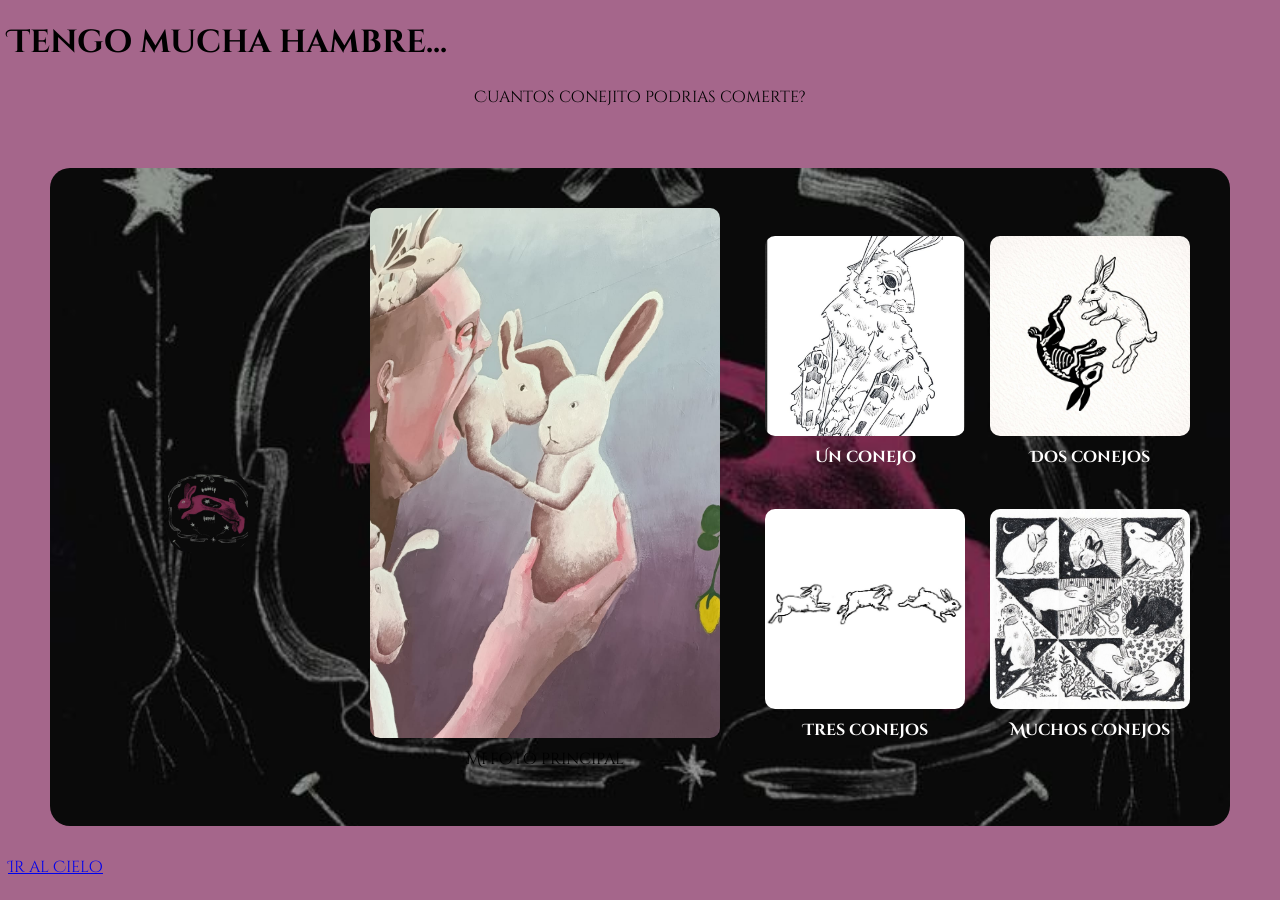
<file: index.html>
<!DOCTYPE html>
<html lang="en">
<head>
    <meta charset="UTF-8">
    <meta name="viewport" content="width=, initial-scale=1.0">
    <title>Mom don't go</title>
    <link rel="stylesheet" href="estilo.css">
</head>
<body>
    <h1>Tengo mucha hambre...</h1>

    <p class="subtitulo">Cuantos conejito podrias comerte?</p>

    
<div id="galeria">

    <div id="galeria" style="background-image: url(Food\ Chain.jfif);"></div>
    <div class="foto-grande">
        <img src="WhatsApp Image 2026-08-26 at 11.00.44 (1).jpeg" alt="Foto principal">
        <p>Mi foto principal</p>
    </div>

    <div class="fotos-pequenas">

        <div class="elemento">
            <img class="foto" src="b679b24a748d33b99d2c14ebb42182a7.jpg" alt="Un gato">
            <p><a href="#" class="boton-texto">Un conejo</a></p>
        </div>

        <div class="elemento">
            <img class="foto" src="4657fc8db285fe422eb464f3887e201c.jpg" alt="Dos conejos">
           <p><a href="#" class="boton-texto">Dos conejos</a></p>
        </div>

        <div class="elemento">
            <img class="foto" src="02946758e5d54fd1689e39d3c20a0e69.jpg" alt="Muchos conejos">
            <p><a href="#" class="boton-texto">Tres conejos</a></p>
        </div>

        <div class="elemento">
            <img class="foto" src="6fb20c577e40e07a70163a35af9d44c8.jpg" alt="Dos conejos">
            <p><a href="#" class="boton-texto">Muchos conejos</a></p>
        </div>

    </div>
</div>
    <a href="cielos.html" class="enlace-color">Ir al Cielo</a>
    
</body>
</html>
</file>
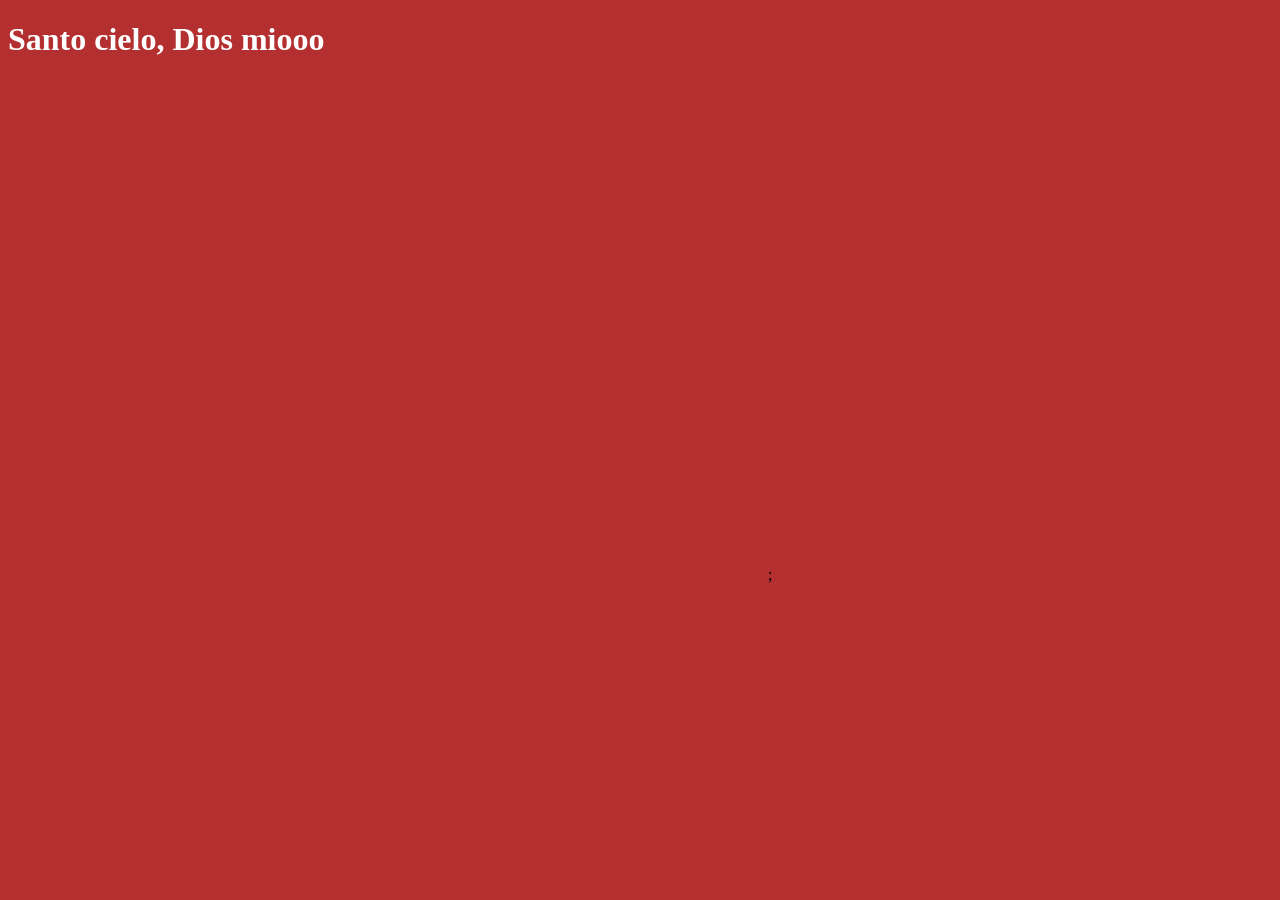
<file: cielos.html>
<!DOCTYPE html>
<html lang="en">
<head>
    <meta charset="UTF-8">
    <meta name="viewport" content="width=device-width, initial-scale=1.0">
    <title>Complicado</title>
    <link rel="stylesheet" href="cielos.css"
</head>
<body>
    <div class="Videov">
    <h1>Santo cielo, Dios miooo</h1>
    </div>

<iframe 
width="760" 
height="500" src="https://www.youtube.com/embed/otiTtQFtYvw?si=806CGAXsAFQpn906" title"
 title="YouTube video player" frameborder="0" allow="accelerometer; autoplay; clipboard-write; encrypted-media; gyroscope; picture-in-picture; web-share" referrerpolicy="strict-origin-when-cross-origin" allowfullscreen></iframe>;
</body>
</html>
</file>
<file: estilo.css>
@import url('https://fonts.googleapis.com/css2?family=Cinzel+Decorative:wght@400;700;900&family=Encode+Sans+SC:wght@100..900&family=Limelight&display=swap');

body {
background-color: #a5668b;
font-family: "Cinzel Decorative", serif;
  font-weight: 400;
  font-style: normal;
  transition: background-color 0.5s ease;
}

body:has(a.enlace-color:hover) {
    background-color:rgb(194, 46, 46);
}

hi {
background-color: #D3BCC0;
font-size: 5em;
text-align: center;
margin: 0;
}
p {
    color: #000000;
}
.subtitulo {
    transition: transform 0.3s ease;
    display: block;
    text-align: center;
}

.subtitulo:hover {
    transform: scale(2.9);
    color: red;
}
#galeria {
    display: flex;
    justify-content: center;
    align-items: center;
    gap: 45px;
    max-width: 1100px;
    margin: 60px auto 30px;

     background-image: url("Food\ Chain.jfif");
    background-size: cover;
    background-position: center;
    background-repeat: no-repeat;

     padding: 40px;
    border-radius: 20px;
}

.foto-grande {
    width: 350px;
    text-align: center;
    flex-shrink: 0;
}

.foto-grande img {
    width: 100%;
    height: 530px;
    object-fit: cover;
    border-radius: 10px;
    display: block;
}

.fotos-pequenas {
    display: grid;
    grid-template-columns: repeat(2, 200px);
    gap: 25px;
}

.elemento {
    width: 200px;
    text-align: center;
}

.foto {
    width: 100%;
    height: 200px;
    object-fit: cover;
    border-radius: 10px;
    display: block;
}

.elemento p,
.foto-grande p {
    margin-top: 10px;
    text-align: center;
}


.boton-texto {
    color: rgb(255, 254, 254);
    text-decoration: none;
    font-weight: bold;
    transition: color 0.3s ease;
}

.boton-texto:hover {
    color: #ff69b4;
    cursor: pointer;
}
</file>
<file: cielos.css>
Body {
    background-color: rgb(180, 48, 48);
}
h1{
    color: white;
}
a, a:active{
    color:rgb(172, 24, 49) (234, 51, 81);
    font-size: 2em;
}
a:visited {
    color: azure (73, 156, 24);
}

a:hover {
    color:brown (24, 92, 156)
}

#iframe {
    width: 100vw;
    height: 90vh;
    position: fixed;
    top: 0;
    left: 0%;
    justify-content; center;
}
#enlace {
    position: fixed;
    left: 10;
    bottom: 10;
}

}
</file>
